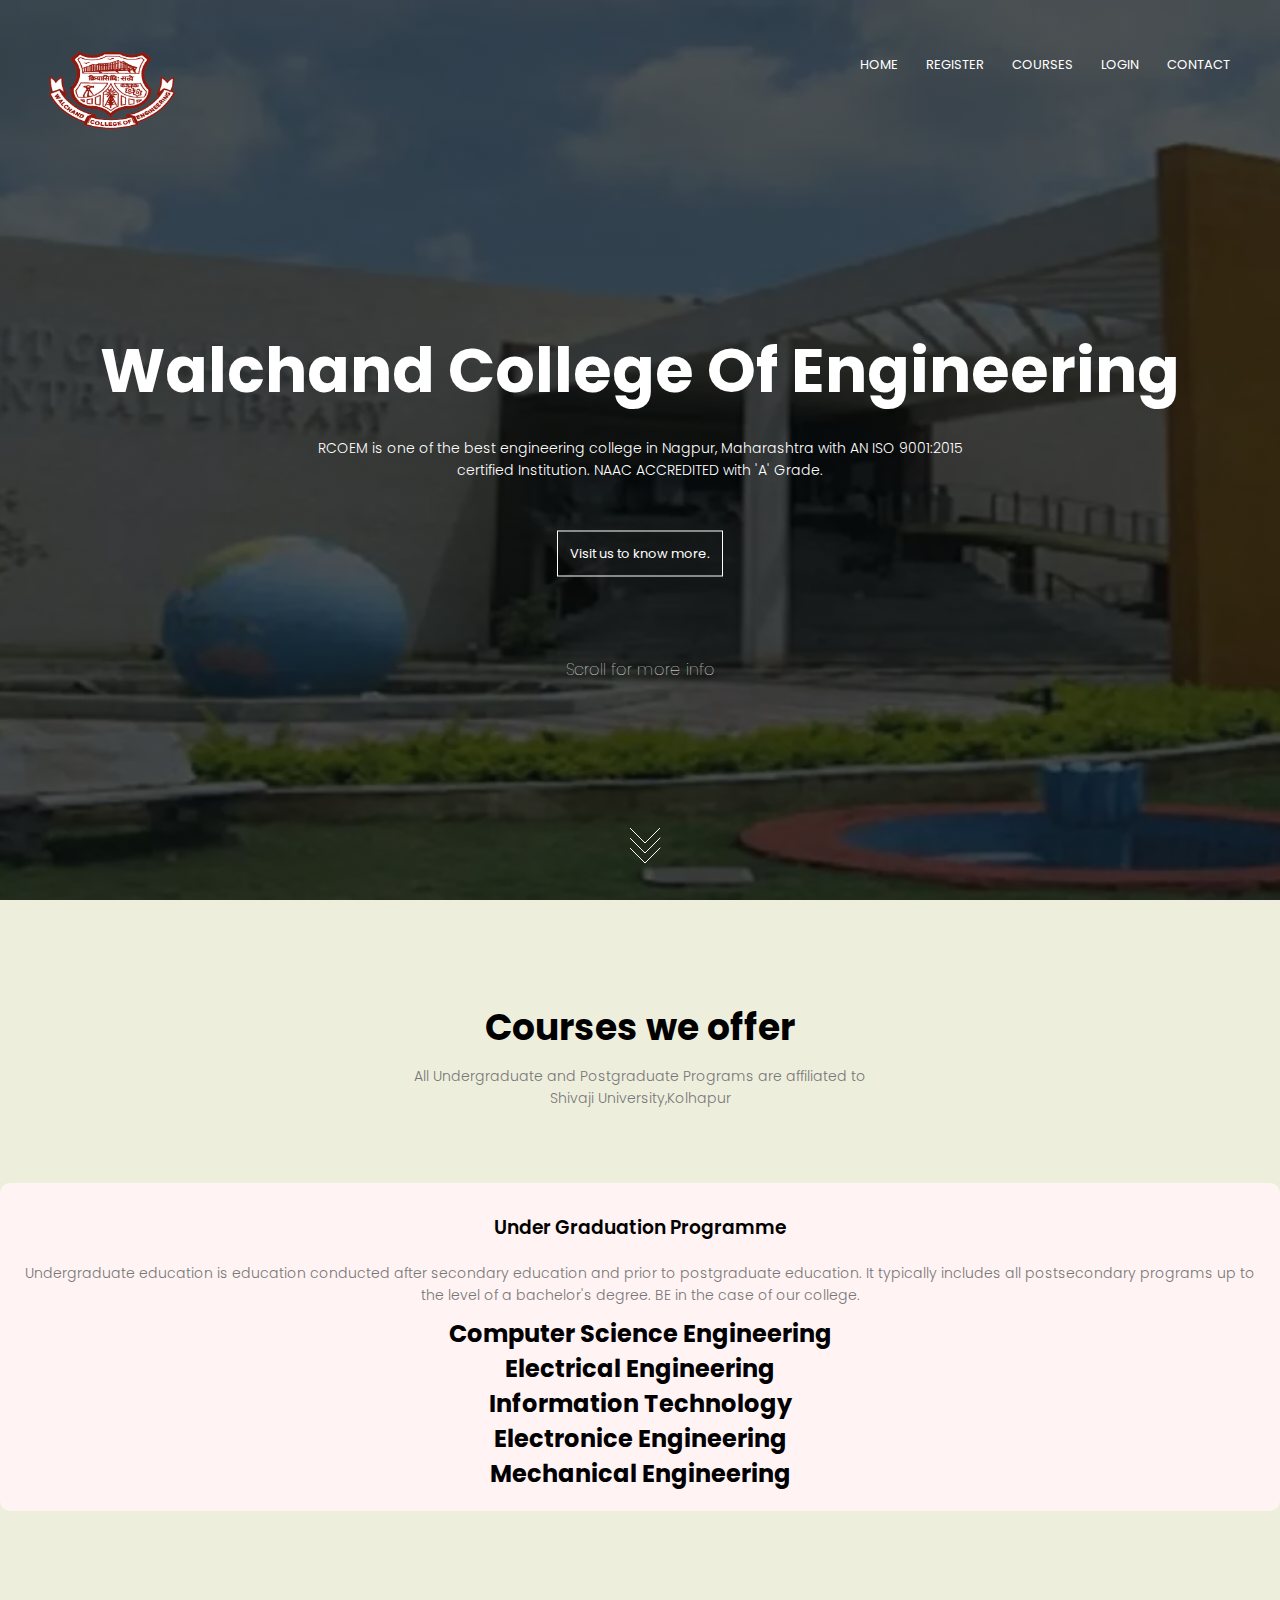
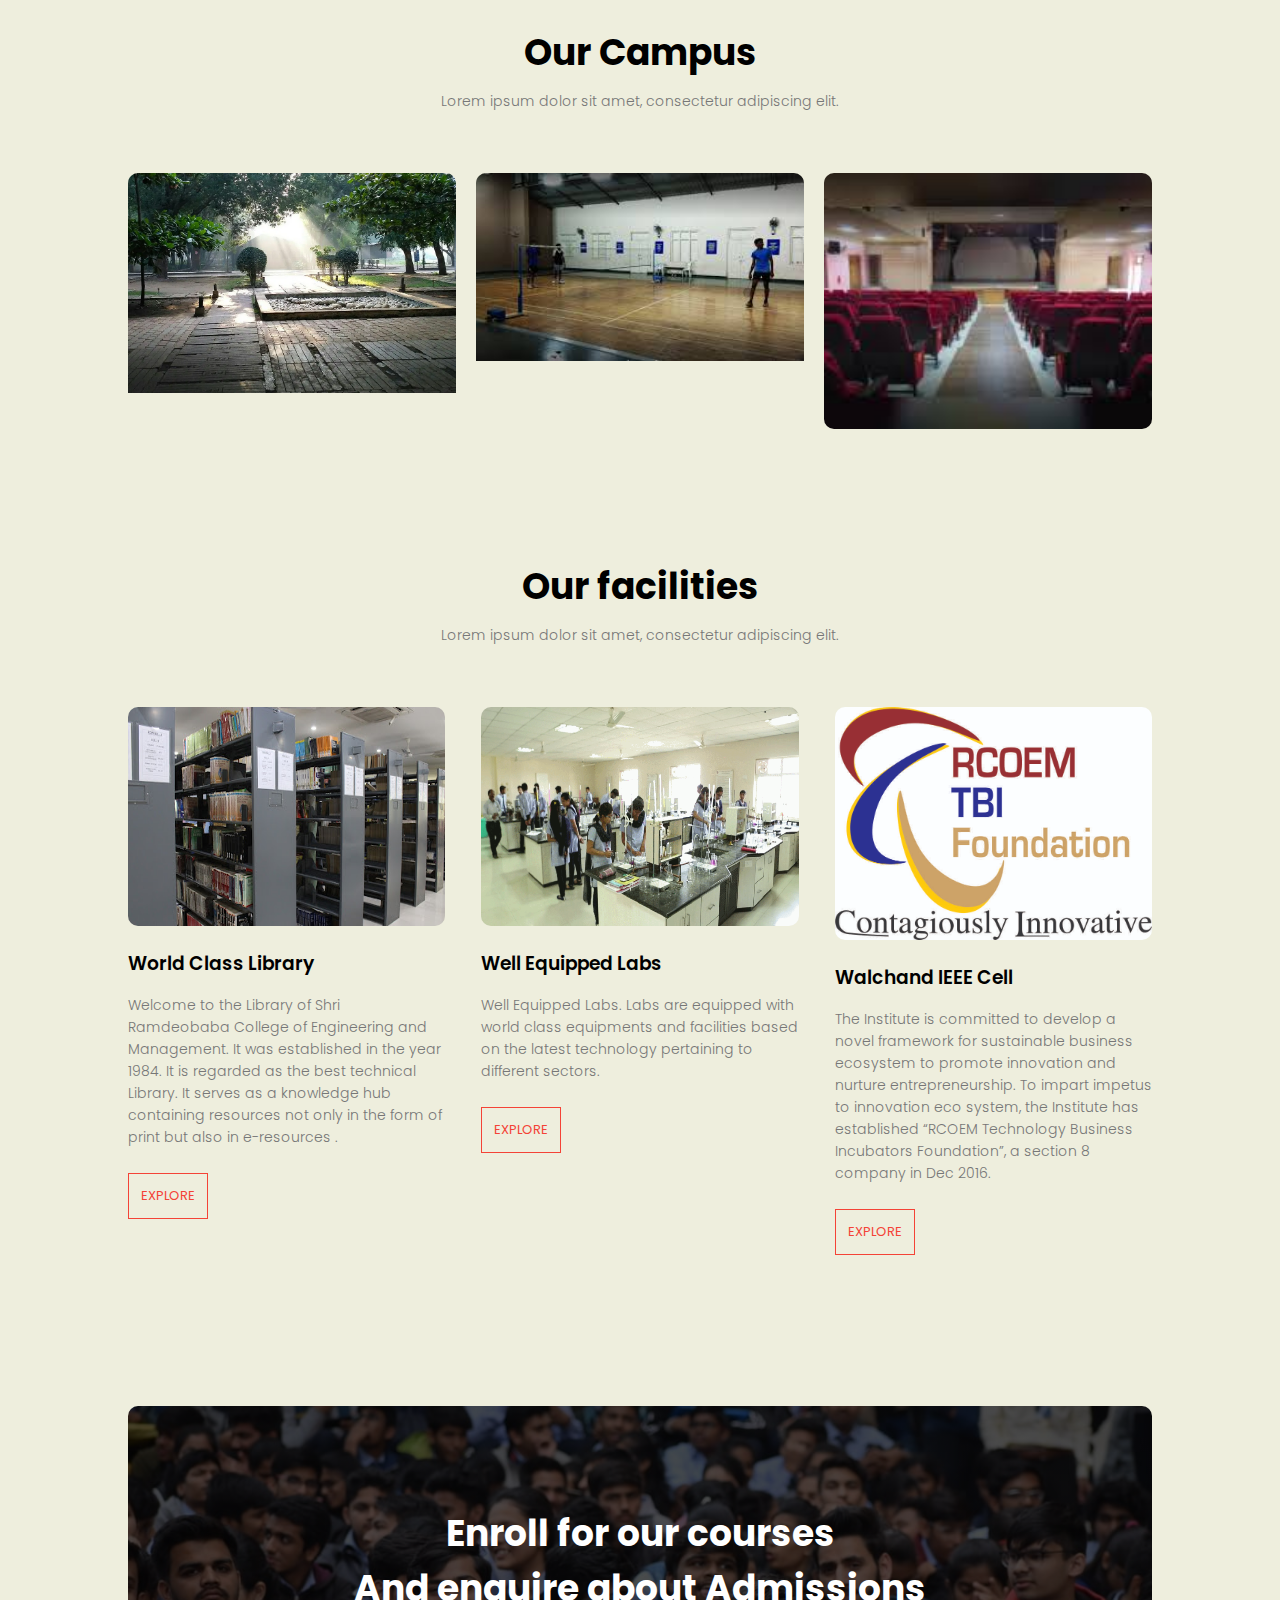
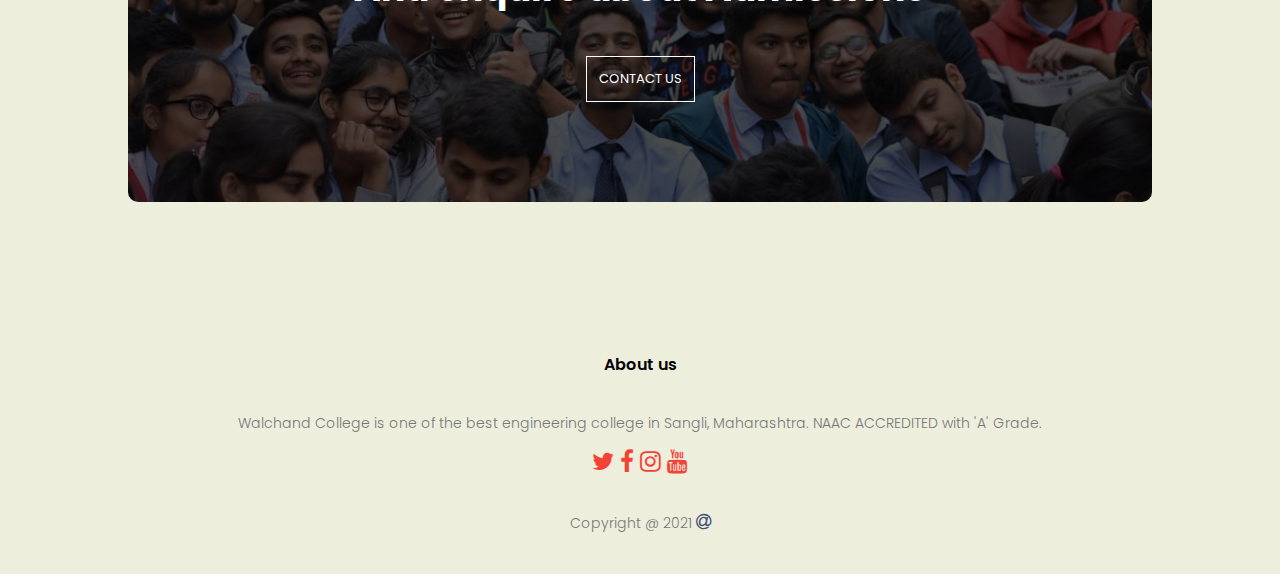
<file: college final/index.html>
<!DOCTYPE html>
<html>
    <head>
        <meta name="viewport" content="width=device-width, initial-scale=1.0">
        <title>RCOEM</title>
        <link rel="icon" href="images/Ramdeobaba-Logo.png" type="image/png">
        <link rel="stylesheet" href="style.css">
        <link rel="preconnect" href="https://fonts.googleapis.com">
        <link rel="preconnect" href="https://fonts.gstatic.com" crossorigin>
        <link href="https://fonts.googleapis.com/css2?family=Poppins:wght@100;200;300;400;600;700&display=swap" rel="stylesheet">
        <link rel="stylesheet" href="https://stackpath.bootstrapcdn.com/font-awesome/4.7.0/css/font-awesome.min.css">
    </head>
    <body>
        <section class="header">
            <nav>
                <a href="index.html"><img src="logo2.png"></a>
                <div class="nav-links" id="navLinks">
                    <i class="fa fa-times" onclick="hideMenu()"></i>
                    <ul>
                        <li><a href="index.html">HOME</a></li>
                        <li><a href="login.html">REGISTER</a></li>
                        <li><a href="course.html">COURSES</a></li>
                        <li><a href="loogin.html">LOGIN</a></li>
                        <li><a href="contact.html">CONTACT</a></li>
                    </ul>
                </div>
                <i class="fa fa-bars" onclick="showMenu()"></i>
            </nav>
            <div class="text-box">
                <h1>Walchand College Of Engineering</h1>
                <p>
                    RCOEM is one of the best engineering college in Nagpur, Maharashtra with AN ISO 9001:2015<br> certified Institution. NAAC ACCREDITED with 'A' Grade.
                </p>
                <a href="contact.html" class="hero-btn">Visit us to know more.</a>
                <h3>Scroll for more info</h3>
            </div>
            <svg class="arrows">
                <path stroke-linecap="round" class="a1" d="M0 0 L15 15 L30 0"></path>
                <path stroke-linecap="round" class="a2" d="M0 10 L15 25 L30 10"></path>
                <path stroke-linecap="round" class="a3" d="M0 20 L15 35 L30 20"></path>
            </svg>
        </section>

<!-- ------- COURSE ------- -->

<section class="course">
    <h1>Courses we offer</h1>
    <p>All Undergraduate and Postgraduate Programs are affiliated to 
        <br>Shivaji University,Kolhapur</p>

    <!-- <div class="row">
        <div class="course-col">
            <h3>Under Graduation Programme</h3>
            <p>Undergraduate education is education conducted after secondary education and prior to postgraduate education. It typically includes all postsecondary programs up to the level of a bachelor's degree. BE in the case of our college.</p>
            <h2>Computer Science Engineering</h2>
            <h2>Electrical Engineering</h2>
            <h2>Information Technology</h2>
            <h2>Electronice Engineering</h2>
            <h2>Mechanical Engineering</h2>


        </div> -->
       
        <div class="row">
            <div class="course-col">
                <h3>Under Graduation Programme</h3>
                <p>Undergraduate education is education conducted after secondary education and prior to postgraduate education. It typically includes all postsecondary programs up to the level of a bachelor's degree. BE in the case of our college.</p>
                <h2>Computer Science Engineering</h2>
                <h2>Electrical Engineering</h2>
                <h2>Information Technology</h2>
                <h2>Electronice Engineering</h2>
                <h2>Mechanical Engineering</h2>
    
    
            </div>      
        
    </div>
</section>


<!-- ------- CAMPUS ------- -->

<section class="campus">
    <h1>Our Campus</h1>
    <p>Lorem ipsum dolor sit amet, consectetur adipiscing elit.</p>
    <div class="row">
        <div class="campus-col">
            <img src="walcampus.webp">
            <div class="layer">
                <h3>Lipton</h3>
            </div>
        </div>
        <div class="campus-col">
            <img src="badwal.jpg">
            <div class="layer">
                <h3>Badminton court</h3>
            </div>
        </div>
        <div class="campus-col">
            <img src="openairwal.jpg">
            <div class="layer">
                <h3>Open Air Theatre</h3>
            </div>
        </div>
    </div>
</section>


<!-- -------FACILITIES------- -->

<section class="facilities">
    <h1>Our facilities</h1>
    <p>Lorem ipsum dolor sit amet, consectetur adipiscing elit.</p>
    <div class="row">
        <div class="facilities-col">
            <img src="images/library.jpg" alt="">
            <h3>World Class Library</h3>
            <p>Welcome to the Library of Shri Ramdeobaba College of Engineering and Management. It was established in 
                the year 1984. It is regarded as the best technical Library. It serves as a knowledge hub containing 
                resources not only in the form of print but also in e-resources .</p>
                <br>
                <a class="hero-btn red-btn" href="http://www.rknec.edu/Academics/Library/CentralLibrary.aspx">EXPLORE</a>
        </div>
        <div class="facilities-col">
            <img src="images/background.png" alt="">
            <h3>Well Equipped Labs</h3>
            <p>Well Equipped Labs. Labs are equipped with world class equipments and facilities based on the latest technology pertaining to different sectors.</p>
            <br>
            <a class="hero-btn red-btn" href="http://www.rknec.edu/Gallery/Sports_Gallery.aspx">EXPLORE</a>
        </div>
        <div class="facilities-col">            
            <img src="images/RCOEM_TBI_logo.jpg" alt="">        
            <h3>Walchand IEEE Cell</h3>
            <p>The Institute is committed to develop a novel framework for sustainable business ecosystem to promote innovation and nurture 
                entrepreneurship. To impart impetus to innovation eco system, the Institute has established 
                “RCOEM Technology Business Incubators Foundation”, a section 8 company in Dec 2016.</p>
                <br>
                <a class="hero-btn red-btn" href="http://www.rknec.edu/IncubationCell.aspx">EXPLORE</a>
            </div>
    </div>
</section>


<!-- -------Testimonials------- -->

<!-- <section class="testimonials">
    <h1>What our students say</h1>
    <p>Lorem ipsum dolor sit amet, consectetur adipiscing elit.</p>
    <div class="row">
        <div class="testimonials-col">
            <img src="images/user1.jpg" alt="">
            <div>
                <p>
                    Yes, My college has necessary infrastructure and facilities. We have many fans, lights, blackboard, smart board in the classroom. We have all courses text book as well as other books in our library. Our college is always clean the food in canteen is hygienic too.
                </p>
                <h3>Ayushi Mishra</h3>
                <i class="fa fa-star"></i>
                <i class="fa fa-star"></i>
                <i class="fa fa-star"></i>
                <i class="fa fa-star"></i>
                <i class="fa fa-star-o"></i>
            </div>
        </div>
        <div class="testimonials-col">
            <img src="images/user2.jpg" alt="">
            <div>
                <p>
                    Yes it is an amazing life in that campus but i could only enjoy 1 year as later pandemic happened. There 3 basketball grounds, one football ground. badminton area, chess room, 3 canteen, library and much more. Yes the area is totally safe and it is 5-7 min walking from the station. Yes college can handle the emergenices
                </p>
                <h3>Devang Baheti</h3>
                <i class="fa fa-star"></i>
                <i class="fa fa-star"></i>
                <i class="fa fa-star"></i>
                <i class="fa fa-star"></i>
                <i class="fa fa-star-half-o"></i>
            </div>
        </div>
    </div>
</section> -->

<!-- --------Call to Action -------  -->

<section class="cta">
    <h1>Enroll for our courses <br>And enquire about Admissions</h1>
    <a href="contact.html" class="hero-btn">CONTACT US</a>
</section>


<!-- ------- Footer -------  -->

<section class="footer">
    <h4>About us</h4>
    <p>
        Walchand College  is one of the best engineering college in Sangli, Maharashtra.
    NAAC ACCREDITED with 'A' Grade.
    </p>
    <div class="icons">
        <a class="plain-link" href="https://twitter.com/RCOEM_Official"><i class="fa fa-twitter"></i></a>
        <a class="plain-link" href="https://www.facebook.com/Shri-Ramdeobaba-College-of-Engineering-and-Management-Nagpur-India-301344790226543/?skip_nax_wizard=true"><i class="fa fa-facebook"></i></a>
        <a class="plain-link" href="https://www.instagram.com/rcoem__official"><i class="fa fa-instagram"></i></a>
        <a class="plain-link" href="https://www.youtube.com/channel/UCufL_1MVGtcmLjm2rQFBY9g"><i class="fa fa-youtube"></i></a>
    </div>
    <p>
    
        <br>
        Copyright @ 2021
           
            <a class="plain-link icons-blue" href="mailto:samridhijasrotia15@gmail.com"><i class="fa fa-at"></i></a>
    </p>
</section>

<!-- -------------JavaScript for toggle menu------------ -->
        <script>
            var navLinks = document.getElementById("navLinks");
            function showMenu(){
                navLinks.style.right = "0";
            }
            function hideMenu(){
                navLinks.style.right = "-200px";
            }
        </script>

    </body>
</html>
</file>
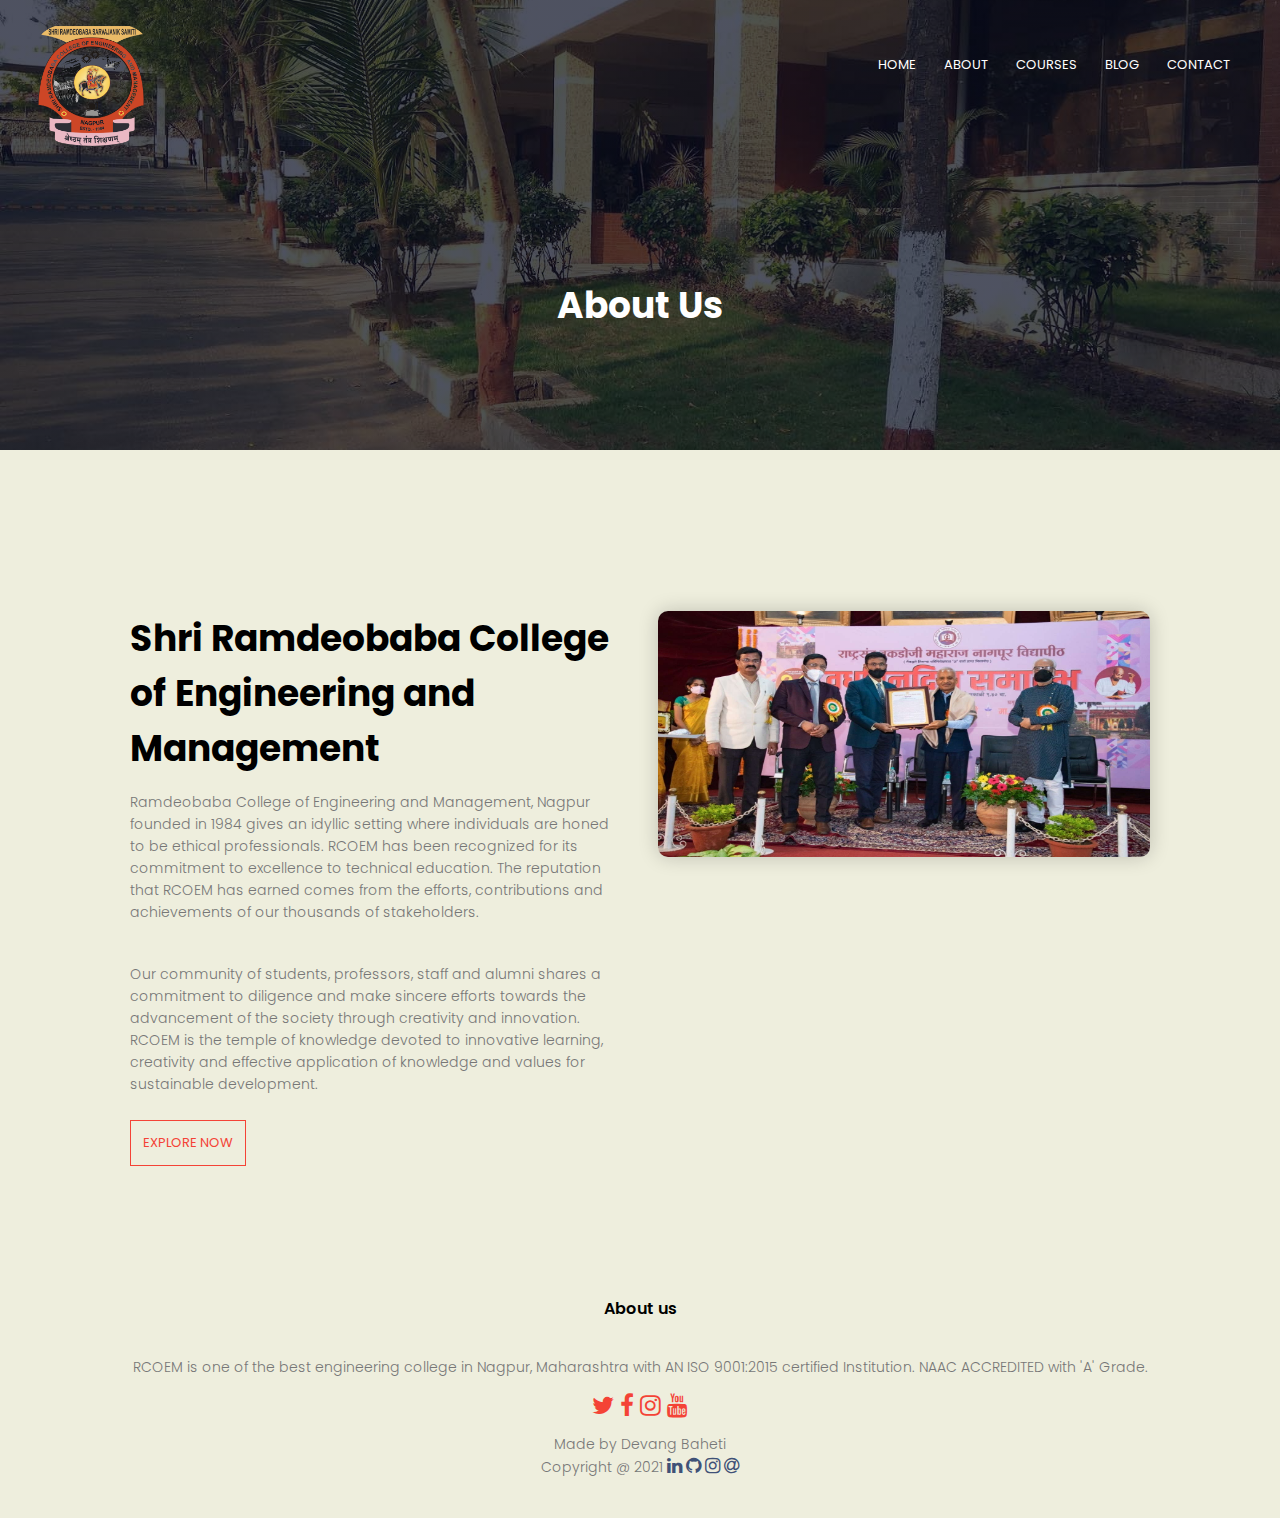
<file: college final/about.html>
<!DOCTYPE html>
<html>
    <head>
        <meta name="viewport" content="width=device-width, initial-scale=1.0">
        <title>About Us</title>
        <link rel="icon" href="images/Ramdeobaba-Logo.png" type="image/png">
        <link rel="stylesheet" href="style.css">
        <link rel="preconnect" href="https://fonts.googleapis.com">
        <link rel="preconnect" href="https://fonts.gstatic.com" crossorigin>
        <link href="https://fonts.googleapis.com/css2?family=Poppins:wght@100;200;300;400;600;700&display=swap" rel="stylesheet">
        <link rel="stylesheet" href="https://stackpath.bootstrapcdn.com/font-awesome/4.7.0/css/font-awesome.min.css">
    </head>
    <body>
        <section class="sub-header sub-header-image-1">
            <nav>
                <a href="index.html"><img src="images/Ramdeobaba-Logo.png"></a>
                <div class="nav-links" id="navLinks">
                    <i class="fa fa-times" onclick="hideMenu()"></i>
                    <ul>
                        <li><a href="index.html">HOME</a></li>
                        <li><a href="about.html">ABOUT</a></li>
                        <li><a href="course.html">COURSES</a></li>
                        <li><a href="blog.html">BLOG</a></li>
                        <li><a href="contact.html">CONTACT</a></li>
                    </ul>
                </div>
                <i class="fa fa-bars" onclick="showMenu()"></i>
            </nav>
            <h1>About Us</h1>
        </section>

<!-- --------About us content-------- -->

<section class="about-us">
    <div class="row">
        <div class="about-col">
            <h1>Shri Ramdeobaba College of Engineering and Management</h1>
            <p>
                Ramdeobaba College of Engineering and Management, Nagpur founded in 1984 gives an idyllic setting where individuals are honed to be ethical professionals. RCOEM has been recognized for its commitment to excellence to technical education. The reputation that RCOEM has earned comes from the efforts, contributions and achievements of our thousands of stakeholders.
            </p>
            <p>
                Our community of students, professors, staff and alumni shares a commitment to diligence and make sincere efforts towards the advancement of the society through creativity and innovation. RCOEM is the temple of knowledge devoted to innovative learning, creativity and effective application of knowledge and values for sustainable development.
            </p>
            <a href="http://www.rknec.edu/About/Administration/Principal-Office.aspx" class="hero-btn red-btn">EXPLORE NOW</a>
        </div>
        <div class="about-col">
            <img src="images/about2.jpg" alt="">
        </div>
    </div>
</section>

<!-- ------- COURSE ------- -->


<!-- ------- CAMPUS ------- -->


<!-- -------FACILITIES------- -->


<!-- -------Testimonials------- -->


<!-- --------Call to Action -------  -->


<!-- ------- Footer -------  -->

<section class="footer">
    <h4>About us</h4>
    <p>
        RCOEM is one of the best engineering college in Nagpur, Maharashtra with AN ISO 9001:2015
        certified Institution. NAAC ACCREDITED with 'A' Grade.
    </p>
    <div class="icons">
        <a class="plain-link" href="https://twitter.com/RCOEM_Official"><i class="fa fa-twitter"></i></a>
        <a class="plain-link" href="https://www.facebook.com/Shri-Ramdeobaba-College-of-Engineering-and-Management-Nagpur-India-301344790226543/?skip_nax_wizard=true"><i class="fa fa-facebook"></i></a>
        <a class="plain-link" href="https://www.instagram.com/rcoem__official"><i class="fa fa-instagram"></i></a>
        <a class="plain-link" href="https://www.youtube.com/channel/UCufL_1MVGtcmLjm2rQFBY9g"><i class="fa fa-youtube"></i></a>
    </div>
    <p>
        Made by Devang Baheti
        <br>
        Copyright @ 2021
            <a class="plain-link icons-blue" href="https://www.linkedin.com/in/devang-baheti/"><i class="fa fa-linkedin"></i></a>
            <a class="plain-link icons-blue" href="https://github.com/devangbaheti03"><i class="fa fa-github"></i></a>
            <a class="plain-link icons-blue" href="https://www.instagram.com/devang_baheti/"><i class="fa fa-instagram"></i></a>
            <a class="plain-link icons-blue" href="mailto:devangb03@gmail.com"><i class="fa fa-at"></i></a>
    </p>
</section>








<!-- -------------JavaScript for toggle menu------------ -->
        <script>
            var navLinks = document.getElementById("navLinks");
            function showMenu(){
                navLinks.style.right = "0";
            }
            function hideMenu(){
                navLinks.style.right = "-200px";
            }
        </script>

    </body>
</html>
</file>
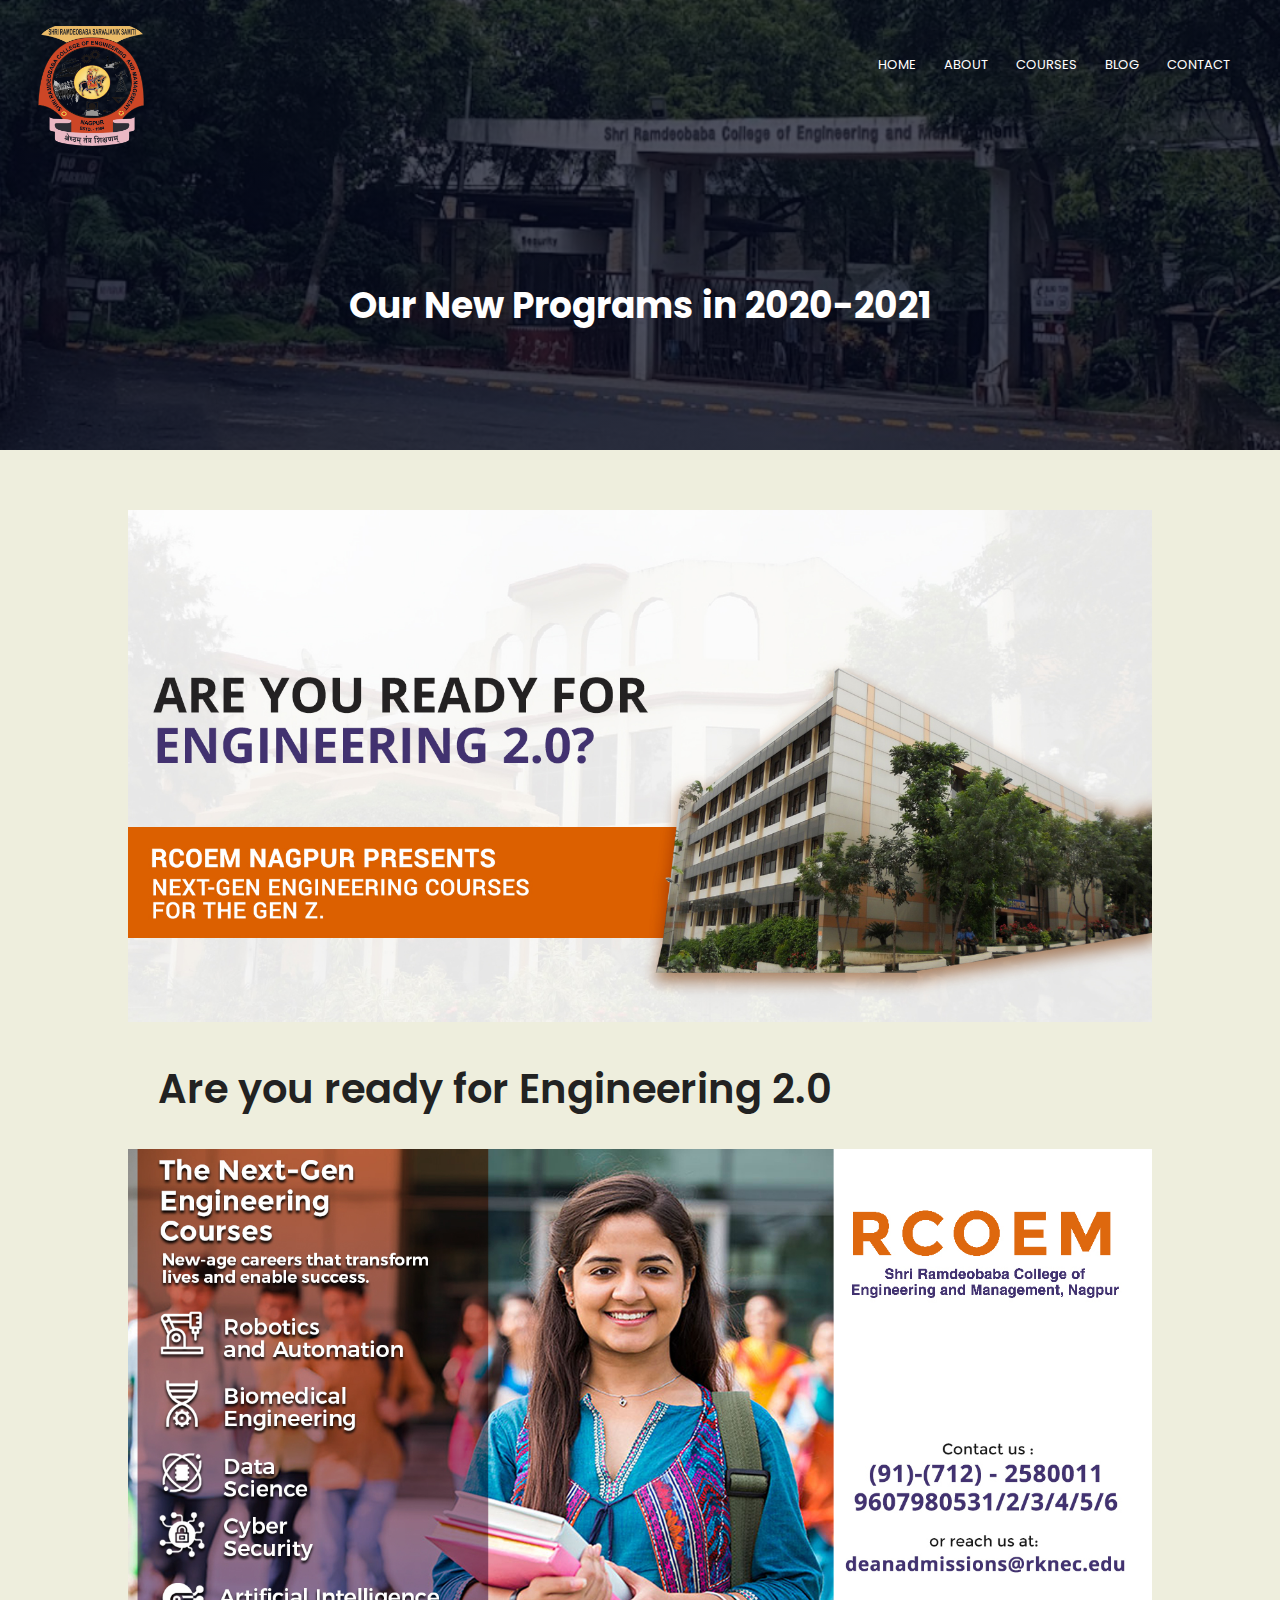
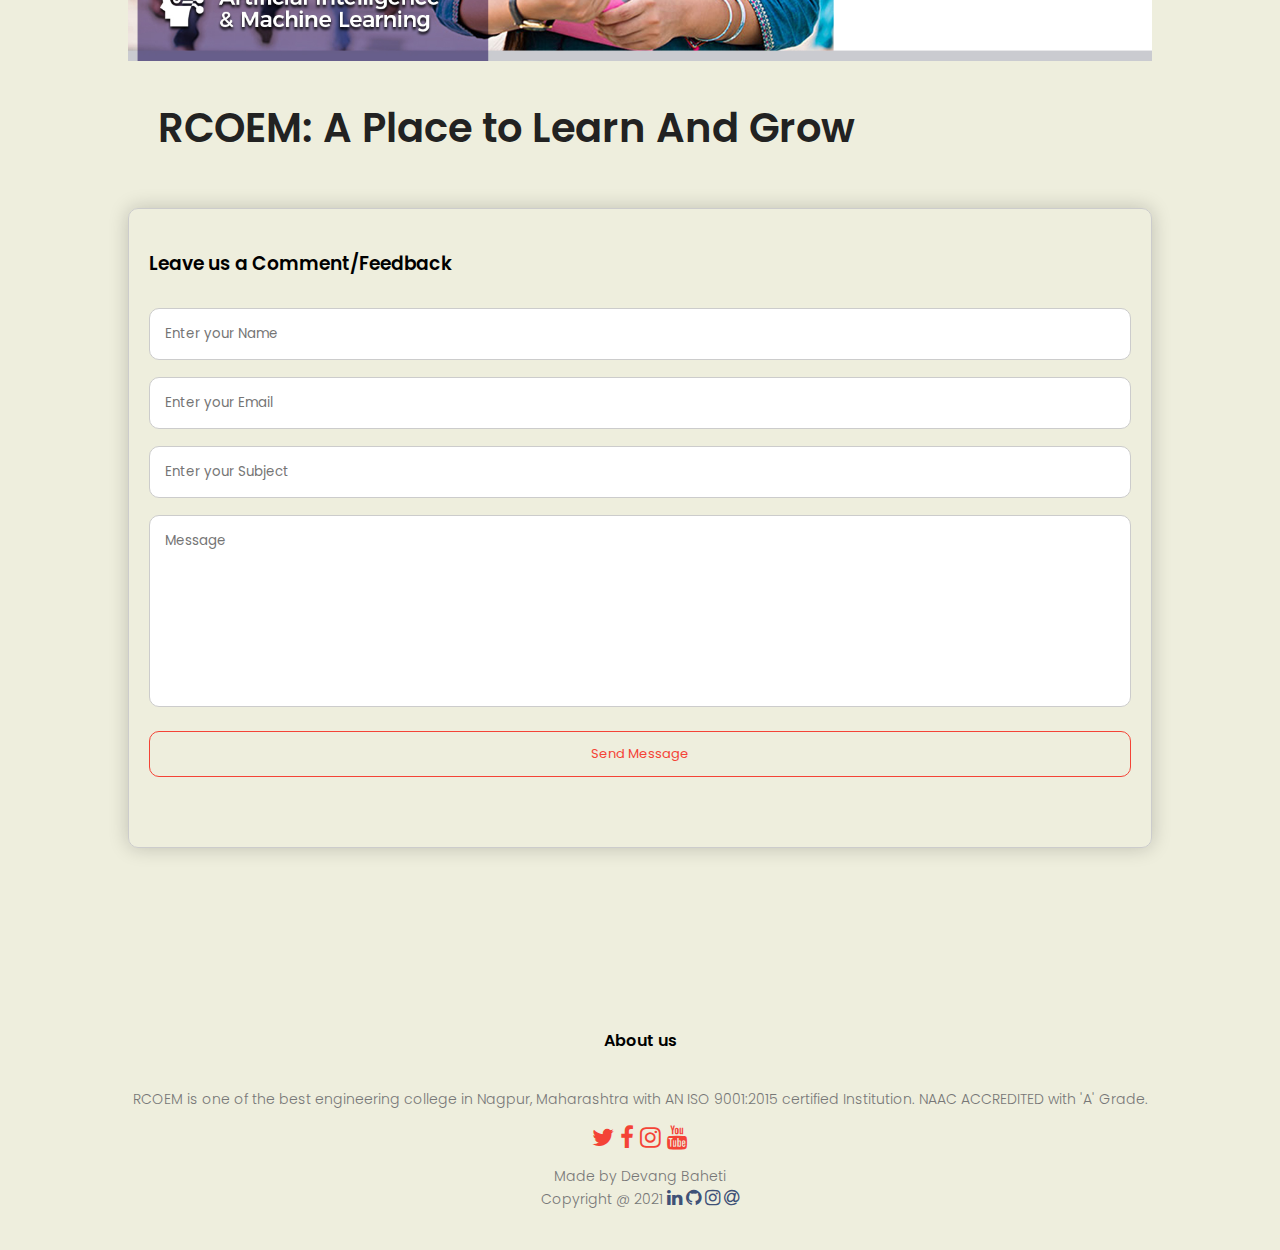
<file: college final/blog.html>
<!DOCTYPE html>
<html>
    <head>
        <meta name="viewport" content="width=device-width, initial-scale=1.0">
        <title>Blogpost and Feedback</title>
        <link rel="icon" href="images/Ramdeobaba-Logo.png" type="image/png">
        <link rel="stylesheet" href="style.css">
        <link rel="preconnect" href="https://fonts.googleapis.com">
        <link rel="preconnect" href="https://fonts.gstatic.com" crossorigin>
        <link href="https://fonts.googleapis.com/css2?family=Poppins:wght@100;200;300;400;600;700&display=swap" rel="stylesheet">
        <link rel="stylesheet" href="https://stackpath.bootstrapcdn.com/font-awesome/4.7.0/css/font-awesome.min.css">
    </head>
    <body>
        <section class="sub-header sub-header-image-3">
            <nav>
                <a href="index.html"><img src="images/Ramdeobaba-Logo.png"></a>
                <div class="nav-links" id="navLinks">
                    <i class="fa fa-times" onclick="hideMenu()"></i>
                    <ul>
                        <li><a href="index.html">HOME</a></li>
                        <li><a href="about.html">ABOUT</a></li>
                        <li><a href="course.html">COURSES</a></li>
                        <li><a href="blog.html">BLOG</a></li>
                        <li><a href="contact.html">CONTACT</a></li>
                    </ul>
                </div>
                <i class="fa fa-bars" onclick="showMenu()"></i>
            </nav>
            <h1>Our New Programs in 2020-2021</h1>
        </section>

<!-- ------- Blog -------  -->

<section class="blog-content">
    <div class="blog-left">
        <img src="images/NextGenEngg.jpg" alt="">
        <h2>Are you ready for Engineering 2.0</h2>
        <img src="images/RCOEM_NewCourses.jpg" alt="">
        <h2>RCOEM: A Place to Learn And Grow</h2>
        <div class="comment-box contact-col">
            <h3>Leave us a Comment/Feedback</h3>
            <form action="https://formspree.io/f/xrgrdkry" id="contact-form" method="POST">
                <input type="text" name="Name" id="Name" placeholder="Enter your Name" required>
                <input type="email" name="Email" id="Email" placeholder="Enter your Email" required>
                <input type="text" name="Subject" id="Subject" placeholder="Enter your Subject" required>
                <textarea rows="8" name="Message" id="Message" placeholder="Message" required></textarea>
                <button type="submit" class="hero-btn red-btn submit-btn">Send Message</button>
            </form>
            <div id="status"></div>
        </div>
        <div id="status"></div>
    </div>
    <div class="blog-right"></div>
</section>

<!-- ------- Footer -------  -->

<section class="footer">
    <h4>About us</h4>
    <p>
        RCOEM is one of the best engineering college in Nagpur, Maharashtra with AN ISO 9001:2015
        certified Institution. NAAC ACCREDITED with 'A' Grade.
    </p>
    <div class="icons">
        <a class="plain-link" href="https://twitter.com/RCOEM_Official"><i class="fa fa-twitter"></i></a>
        <a class="plain-link" href="https://www.facebook.com/Shri-Ramdeobaba-College-of-Engineering-and-Management-Nagpur-India-301344790226543/?skip_nax_wizard=true"><i class="fa fa-facebook"></i></a>
        <a class="plain-link" href="https://www.instagram.com/rcoem__official"><i class="fa fa-instagram"></i></a>
        <a class="plain-link" href="https://www.youtube.com/channel/UCufL_1MVGtcmLjm2rQFBY9g"><i class="fa fa-youtube"></i></a>
    </div>
    <p>
        Made by Devang Baheti
        <br>
        Copyright @ 2021
            <a class="plain-link icons-blue" href="https://www.linkedin.com/in/devang-baheti/"><i class="fa fa-linkedin"></i></a>
            <a class="plain-link icons-blue" href="https://github.com/devangbaheti03"><i class="fa fa-github"></i></a>
            <a class="plain-link icons-blue" href="https://www.instagram.com/devang_baheti/"><i class="fa fa-instagram"></i></a>
            <a class="plain-link icons-blue" href="mailto:devangb03@gmail.com"><i class="fa fa-at"></i></a>
    </p>
</section>



<!-- -------------JavaScript for form submission------------ -->
<script src="main.js"></script>


<!-- -------------JavaScript for toggle menu------------ -->
        <script>
            var navLinks = document.getElementById("navLinks");
            function showMenu(){
                navLinks.style.right = "0";
            }
            function hideMenu(){
                navLinks.style.right = "-200px";
            }
        </script>

    </body>
</html>
</file>
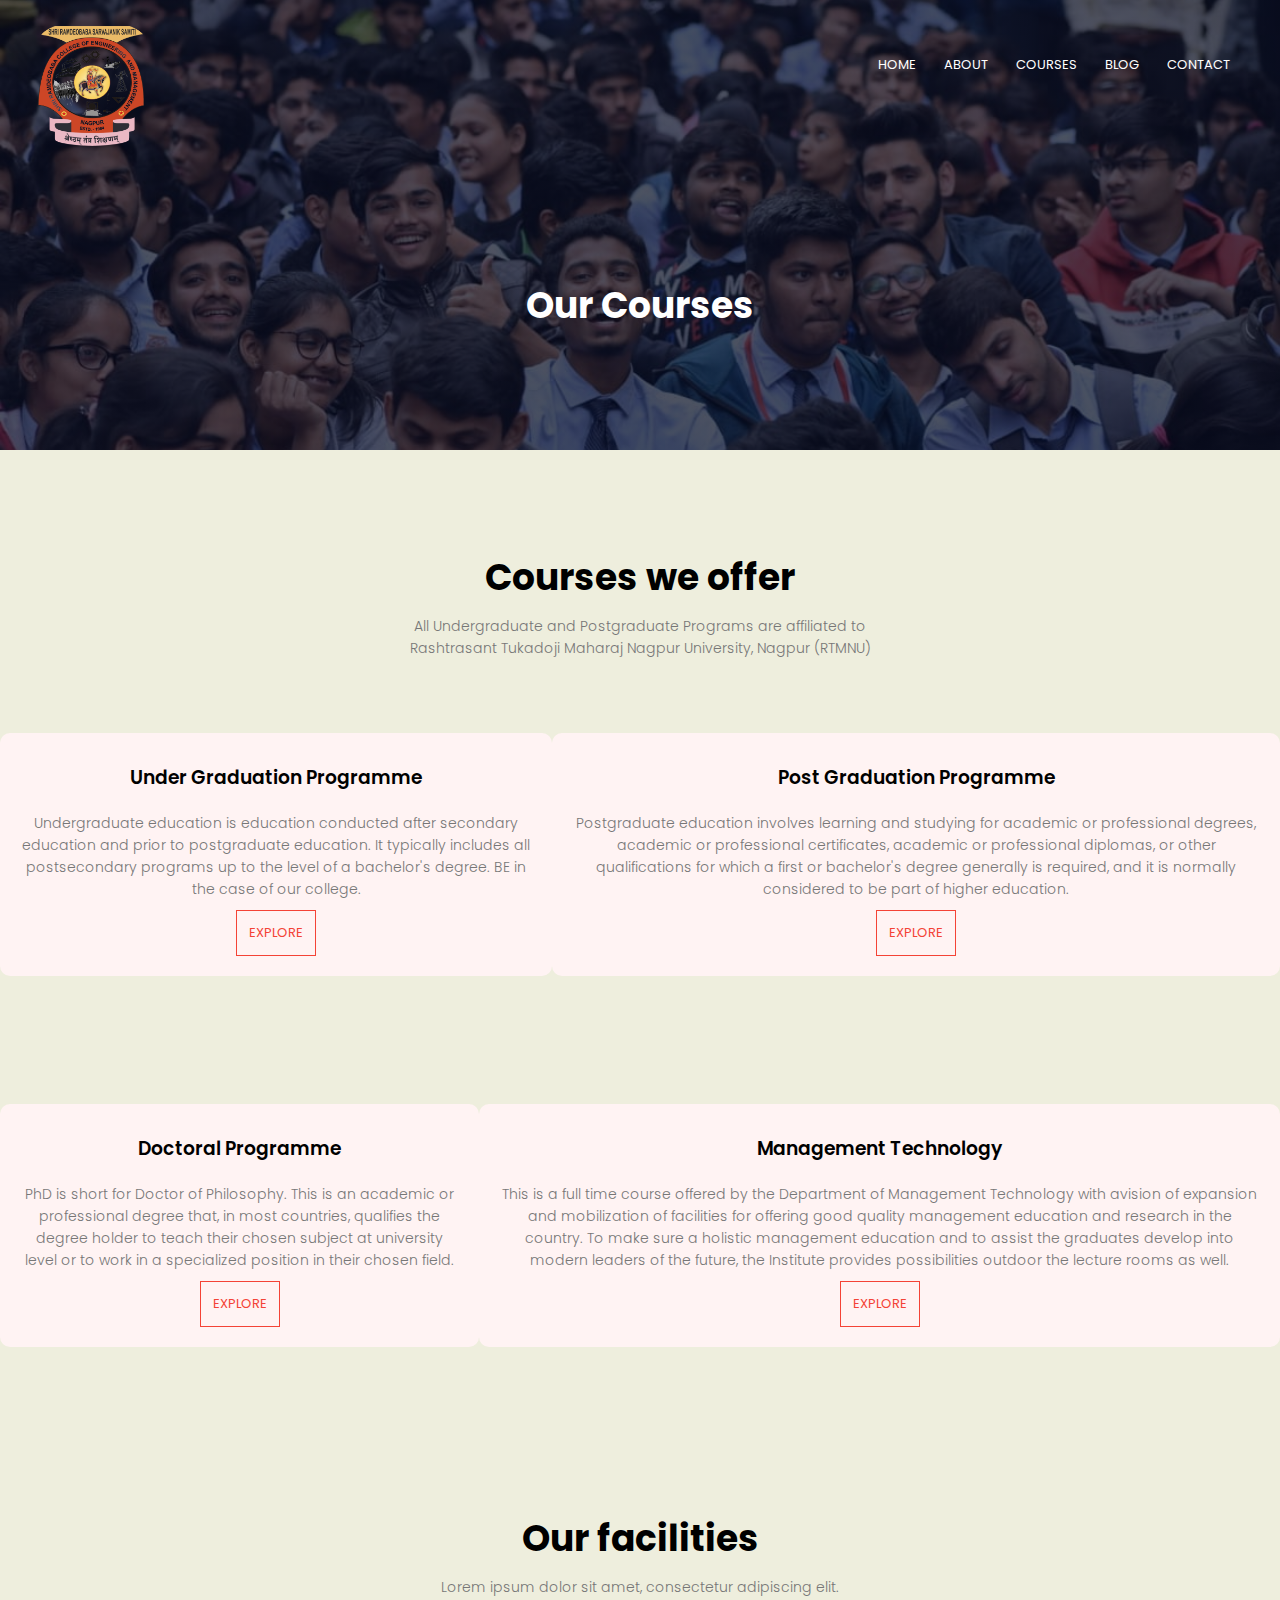
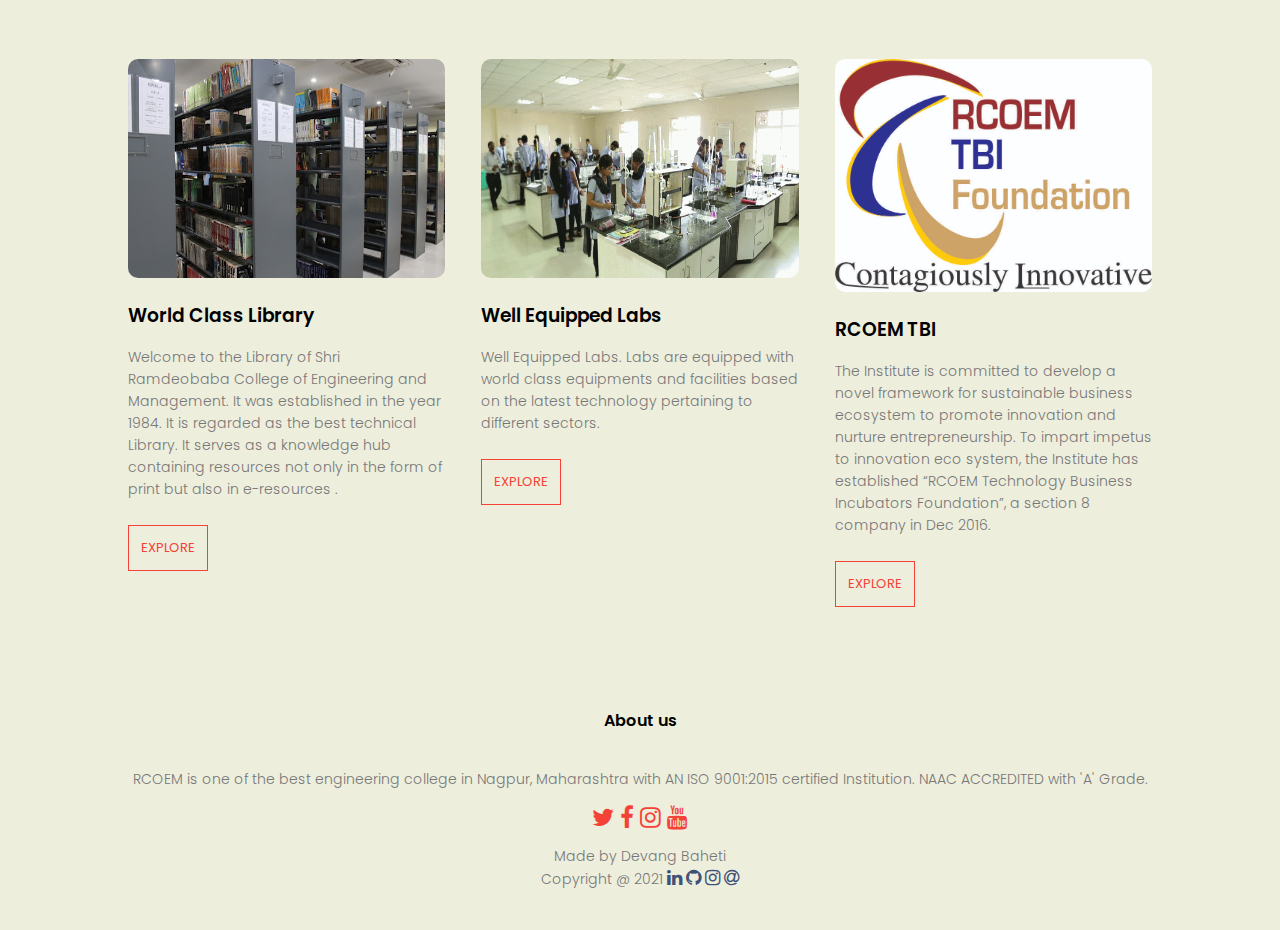
<file: college final/course.html>
<!DOCTYPE html>
<html>
    <head>
        <meta name="viewport" content="width=device-width, initial-scale=1.0">
        <title>Courses @RCOEM</title>
        <link rel="icon" href="images/Ramdeobaba-Logo.png" type="image/png">
        <link rel="stylesheet" href="style.css">
        <link rel="preconnect" href="https://fonts.googleapis.com">
        <link rel="preconnect" href="https://fonts.gstatic.com" crossorigin>
        <link href="https://fonts.googleapis.com/css2?family=Poppins:wght@100;200;300;400;600;700&display=swap" rel="stylesheet">
        <link rel="stylesheet" href="https://stackpath.bootstrapcdn.com/font-awesome/4.7.0/css/font-awesome.min.css">
    </head>
    <body>
        <section class="sub-header sub-header-image-2">
            <nav>
                <a href="index.html"><img src="images/Ramdeobaba-Logo.png"></a>
                <div class="nav-links" id="navLinks">
                    <i class="fa fa-times" onclick="hideMenu()"></i>
                    <ul>
                        <li><a href="index.html">HOME</a></li>
                        <li><a href="about.html">ABOUT</a></li>
                        <li><a href="course.html">COURSES</a></li>
                        <li><a href="blog.html">BLOG</a></li>
                        <li><a href="contact.html">CONTACT</a></li>
                    </ul>
                </div>
                <i class="fa fa-bars" onclick="showMenu()"></i>
            </nav>
            <h1>Our Courses</h1>
        </section>

<!-- --------Courses-------- -->

<section class="course">
    <h1>Courses we offer</h1>
    <p>All Undergraduate and Postgraduate Programs are affiliated to 
        <br>Rashtrasant Tukadoji Maharaj Nagpur University, Nagpur (RTMNU)</p>

    <div class="row">
        <div class="course-col">
            <h3>Under Graduation Programme</h3>
            <p>Undergraduate education is education conducted after secondary education and prior to postgraduate education. It typically includes all postsecondary programs up to the level of a bachelor's degree. BE in the case of our college.</p>
            <a href="ugcourses.html" class="hero-btn red-btn">EXPLORE</a>
        </div>
        <div class="course-col">
            <h3>Post Graduation Programme</h3>
            <p>Postgraduate education involves learning and studying for academic or professional degrees, academic or professional certificates, academic or professional diplomas, or other qualifications for which a first or bachelor's degree generally is required, and it is normally considered to be part of higher education.</p>
            <a href="http://www.rknec.edu/Admissions/AdmissionMTech.aspx#" class="hero-btn red-btn">EXPLORE</a>
        </div>
    </div>
    <div class="row">
        <div class="course-col">
            <h3>Doctoral Programme</h3>
            <p>PhD is short for Doctor of Philosophy. This is an academic or professional degree that, in most countries, qualifies the degree holder to teach their chosen subject at university level or to work in a specialized position in their chosen field.</p>
            <a href="http://www.rknec.edu/R%20and%20D/PhD-Programme.aspx" class="hero-btn red-btn">EXPLORE</a>
        </div>        
        <div class="course-col">
            <h3>Management Technology</h3>
            <p>This is a full time course offered by the Department of Management Technology with avision of expansion and mobilization of facilities for offering good quality management education and research in the country.
                To make sure a holistic management education and to assist the graduates develop into modern leaders of the future, the Institute provides possibilities outdoor the lecture rooms as well.</p>
            <a href="http://www.rknec.edu/Admissions/AdmissionMBA.aspx" class="hero-btn red-btn">EXPLORE</a>
        </div>
    </div>
</section>

<!-- -------FACILITIES------- -->

<section class="facilities">
    <h1>Our facilities</h1>
    <p>Lorem ipsum dolor sit amet, consectetur adipiscing elit.</p>
    <div class="row">
        <div class="facilities-col">
            <img src="images/library.jpg" alt="">
            <h3>World Class Library</h3>
            <p>Welcome to the Library of Shri Ramdeobaba College of Engineering and Management. It was established in 
                the year 1984. It is regarded as the best technical Library. It serves as a knowledge hub containing 
                resources not only in the form of print but also in e-resources .</p>
                <br>
                <a class="hero-btn red-btn" href="http://www.rknec.edu/Academics/Library/CentralLibrary.aspx">EXPLORE</a>
        </div>
        <div class="facilities-col">
            <img src="images/background.png" alt="">
            <h3>Well Equipped Labs</h3>
            <p>Well Equipped Labs. Labs are equipped with world class equipments and facilities based on the latest technology pertaining to different sectors.</p>
            <br>
            <a class="hero-btn red-btn" href="http://www.rknec.edu/Gallery/Sports_Gallery.aspx">EXPLORE</a>
        </div>
        <div class="facilities-col">            
            <img src="images/RCOEM_TBI_logo.jpg" alt="">        
            <h3>RCOEM TBI</h3>
            <p>The Institute is committed to develop a novel framework for sustainable business ecosystem to promote innovation and nurture 
                entrepreneurship. To impart impetus to innovation eco system, the Institute has established 
                “RCOEM Technology Business Incubators Foundation”, a section 8 company in Dec 2016.</p>
                <br>
                <a class="hero-btn red-btn" href="http://www.rknec.edu/IncubationCell.aspx">EXPLORE</a>
            </div>
    </div>
</section>


<!-- ------- Footer -------  -->

<section class="footer">
    <h4>About us</h4>
    <p>
        RCOEM is one of the best engineering college in Nagpur, Maharashtra with AN ISO 9001:2015
        certified Institution. NAAC ACCREDITED with 'A' Grade.
    </p>
    <div class="icons">
        <a class="plain-link" href="https://twitter.com/RCOEM_Official"><i class="fa fa-twitter"></i></a>
        <a class="plain-link" href="https://www.facebook.com/Shri-Ramdeobaba-College-of-Engineering-and-Management-Nagpur-India-301344790226543/?skip_nax_wizard=true"><i class="fa fa-facebook"></i></a>
        <a class="plain-link" href="https://www.instagram.com/rcoem__official"><i class="fa fa-instagram"></i></a>
        <a class="plain-link" href="https://www.youtube.com/channel/UCufL_1MVGtcmLjm2rQFBY9g"><i class="fa fa-youtube"></i></a>
    </div>
    <p>
        Made by Devang Baheti
        <br>
        Copyright @ 2021
            <a class="plain-link icons-blue" href="https://www.linkedin.com/in/devang-baheti/"><i class="fa fa-linkedin"></i></a>
            <a class="plain-link icons-blue" href="https://github.com/devangbaheti03"><i class="fa fa-github"></i></a>
            <a class="plain-link icons-blue" href="https://www.instagram.com/devang_baheti/"><i class="fa fa-instagram"></i></a>
            <a class="plain-link icons-blue" href="mailto:devangb03@gmail.com"><i class="fa fa-at"></i></a>
    </p>
</section>

<!-- -------------JavaScript for toggle menu------------ -->
        <script>
            var navLinks = document.getElementById("navLinks");
            function showMenu(){
                navLinks.style.right = "0";
            }
            function hideMenu(){
                navLinks.style.right = "-200px";
            }
        </script>

    </body>
</html>
</file>
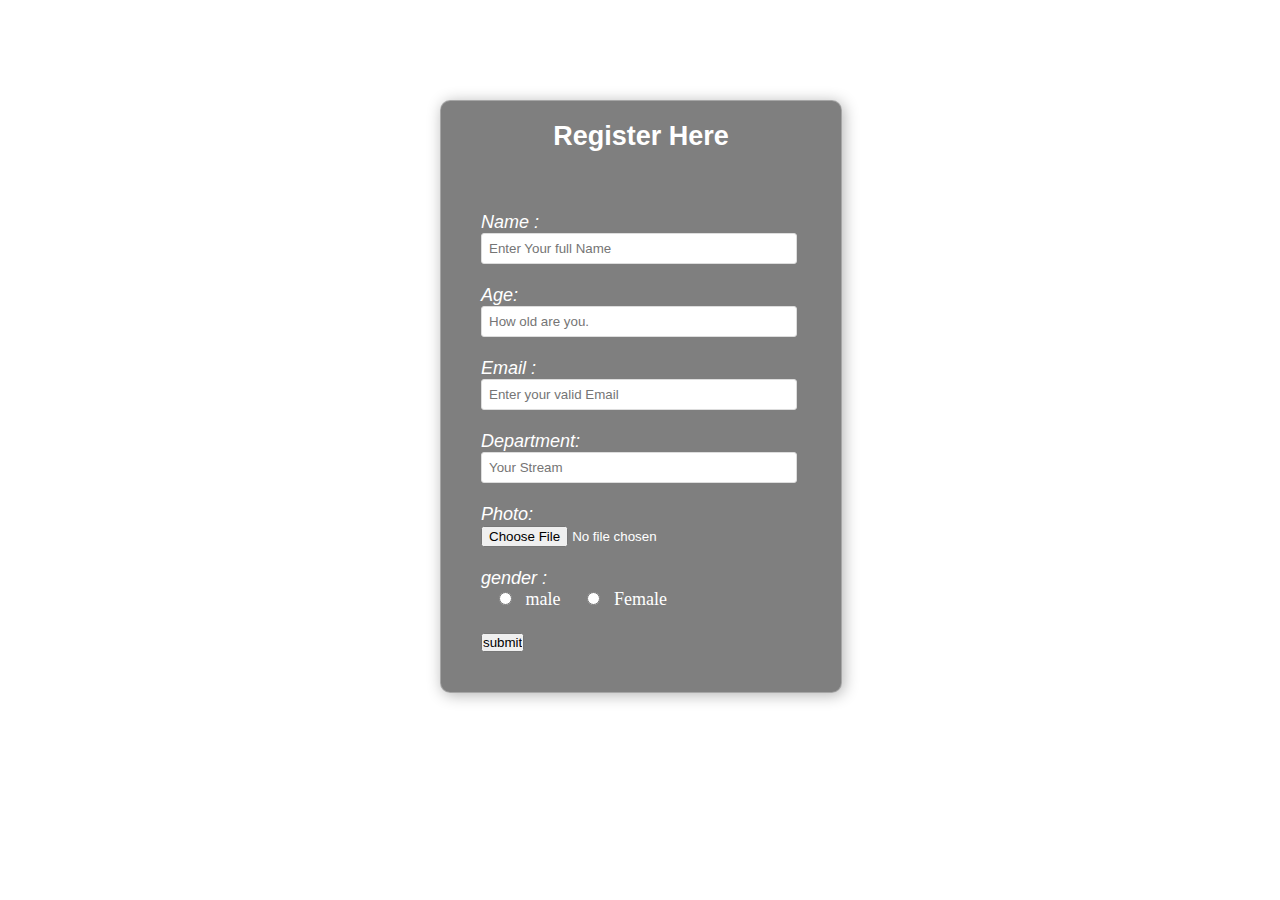
<file: college final/login.html>
<!DOCTYPE html>
<html lang="en">
<head>
    <meta charset="UTF-8">
    <meta name="viewport" content="width=device-width, initial-scale=1.0">
    <title>Document</title>
    <link rel="stylesheet" href="styless.css">
</head>
<body>
    <div class="main">
        <div class="register">
            <h2>Register Here</h2>
            <form id="register" method="post">
                <label> Name : </label>
                <br>
                <input type="text" name="lname"
                id="name" placeholder="Enter Your full Name">
                <br><br>
                <label>Age:</label>
                <br>
                <input type="number" name="age"
                id="name" placeholder="How old are you.">
                <br><br>
                <label>Email :</label>
                <br>
                <input type="email" name="email" id="name" placeholder="Enter your valid Email">
                <br><br>
                
                <label>Department:</label>
                <br>
                <input type="number" name="age"
                id="name" placeholder="Your Stream">
                <br><br>

                <label>Photo: </label>
                <br>
                <input type="file" id="photo"
                onchange="getFile(event)"
                name="file"
                class="ml-4 text-white"
                accept=".pdf,.doc,.docx,.jpg"required
                id="name" placeholder="Upload your Photo">
                <br><br>


                <label>gender :</label>
                <br>
                &nbsp;&nbsp;&nbsp;
                <input  type="radio" name="gender" id="male">
                &nbsp;
                <span id="male">male</span>
                &nbsp;&nbsp;&nbsp;&nbsp;
                <input type="radio" name="gender" id="female">
                &nbsp;
                <span id="female">Female</span>
                <br><br>
                
                <input type="submit" value="submit"
                name="submit">

            </form>
        </div>
    </div> 
    
</body>
</html>
</file>
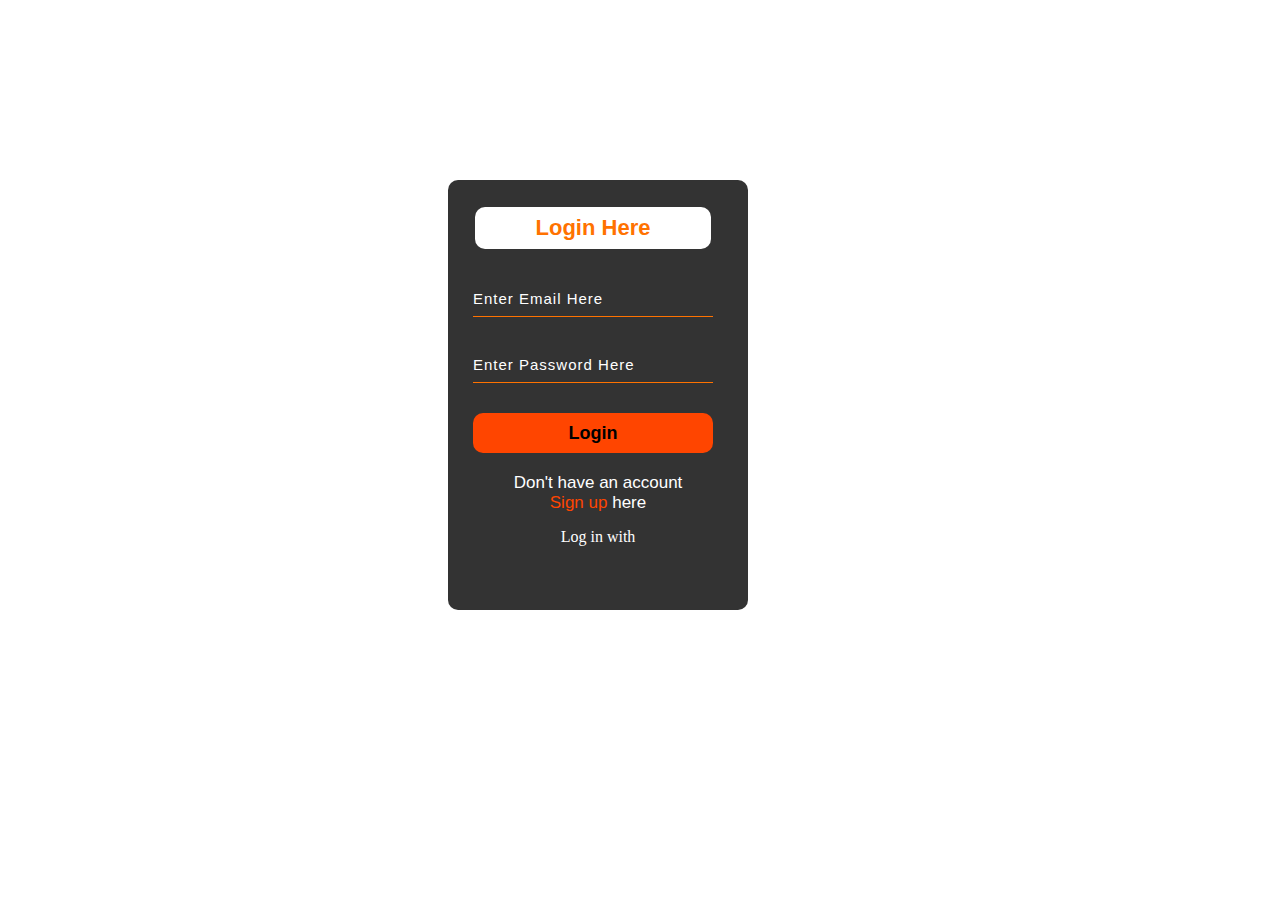
<file: college final/loogin.html>
<!DOCTYPE html>
<html lang="en">
<head>
    <meta charset="UTF-8">
    <meta name="viewport" content="width=device-width, initial-scale=1.0">
    <title>Document</title>
    <link rel="stylesheet" href="tube.css">
</head>
<body>
    
    
    <div class="form">
        <h2>Login Here</h2>
        <input type="email" name="email" placeholder="Enter Email Here">
        <input type="password" name="" placeholder="Enter Password Here">
        <button class="bton"><a href="#">Login</a></button>

        <p class="link">Don't have an account<br>
        <a href="#">Sign up</a>  here</a></p>
        <p class="liw">Log in with</p>
    </div>
</body>
</html>
</file>
<file: college final/style.css>
* {
  margin: 0;
  padding: 0;
  font-family: "Poppins", sans-serif;
  scroll-behavior: smooth;
}

body {
  background-color: #eed;
}

::-webkit-scrollbar {
  width: 5px;
}

::-webkit-scrollbar-track {
  background: #f1f1f1;
}

::-webkit-scrollbar-thumb {
  background: #888;
}

::-webkit-scrollbar-thumb:hover {
  background: #555;
}

.header {
  min-height: 100vh;
  width: 100%;
  background-image: linear-gradient(rgba(4, 9, 10, 0.7), rgba(4, 9, 10, 0.7)),
    url(walmain.jpg);
  background-position: center;
  background-size: cover;
  position: relative;
}

nav {
  display: flex;
  padding: 2% 3%;
  justify-content: space-between;
  align-items: center;
}

nav img {
  height: 120px;
}

.nav-links {
  margin-top: -50px;
  flex: 1;
  text-align: right;
}

.nav-links ul li {
  list-style: none;
  display: inline-block;
  padding: 8px 12px;
  position: relative;
}

.nav-links ul li a {
  color: white;
  text-decoration: none;
  font-size: 13px;
}

.nav-links ul li ::after {
  content: "";
  width: 0%;
  height: 2px;
  background: #f44336;
  display: block;
  margin: auto;
  transition: 0.3s;
}

.nav-links ul li :hover::after {
  width: 100%;
}

.text-box {
  width: 90%;
  color: white;
  position: absolute;
  top: 50%;
  left: 50%;
  transform: translate(-50%, -50%);
  text-align: center;
}

.text-box h1 {
  font-size: 62px;
}
.text-box p {
  margin: 10px 0 40px;
  font-size: 14px;
  color: white;
}

.plain-link {
  text-decoration: none;
  color: inherit;
  cursor: pointer;
}

.hero-btn {
  display: inline-block;
  text-decoration: none;
  color: white;
  border: 1px solid white;
  padding: 12px;
  font-size: 13px;
  background: transparent;
  position: relative;
  cursor: pointer;
}

.hero-btn:hover {
  border: 1px solid #f44336;
  background: #f44336;
  transition: 0.5s;
}

nav .fa {
  display: none;
}

.header h3 {
  color: white;
  position: absolute;
  transform: translate(-50%);
  margin-top: 80px;
  left: 50%;
  font-weight: 100;
  font-size: 16px;
}

.arrows {
  width: 60px;
  height: 72px;
  position: absolute;
  left: 50%;
  margin-left: -10px;
  bottom: 0px;
  z-index: 3;
}

.arrows path {
  stroke: white;
  fill: transparent;
  stroke-width: 1px;
  animation: arrow 2s infinite;
  -webkit-animation: arrow 2s infinite;
}

@keyframes arrow {
  0% {
    opacity: 0;
  }
  40% {
    opacity: 1;
  }
  80% {
    opacity: 0;
  }
  100% {
    opacity: 0;
  }
}

@-webkit-keyframes arrow {
  0% {
    opacity: 0;
  }
  40% {
    opacity: 1;
  }
  80% {
    opacity: 0;
  }
  100% {
    opacity: 0;
  }
}

.arrows path.a1 {
  animation-delay: -1s;
  -webkit-animation-delay: -1s;
}

.arrows path.a2 {
  animation-delay: -0.5s;
  -webkit-animation-delay: -0.5s;
}

.arrows path.a3 {
  animation-delay: 0s;
  -webkit-animation-delay: 0s;
}

@media (max-width: 700px) {
  nav img {
    height: 70px;
    padding: 20px;
  }
  .text-box h1 {
    font-size: 20px;
  }
  .nav-links ul li {
    display: block;
  }
  .nav-links {
    margin-top: 0px;
    position: fixed;
    background: #f44336;
    height: 100vh;
    width: 200px;
    top: 0;
    right: -200px;
    text-align: left;
    z-index: 2;
    transition: 0.5s;
  }
  nav .fa {
    display: block;
    color: #fff;
    margin: 10px;
    font-size: 22px;
    cursor: pointer;
    padding: 10px;
  }
  .nav-links ul {
    padding: 30px;
  }

  .arrows {
    /* width: 40px;
    height: 28px; */
    bottom: 50px;
    opacity: 0.8;
  }

  .arrows path {
    stroke: #aaa;
  }

  .header h3 {
    display: none;
  }
  ::-webkit-scrollbar {
    display: none;
  }
}

/* -------COURSE------- */

.course {
  width: 100vw;
  margin: auto;
  text-align: center;
  padding-top: 100px;
}
h1 {
  font-size: 36px;
  font-weight: 100%;
}
p {
  color: #777;
  font-size: 14px;
  font-weight: 300;
  line-height: 22px;
  padding: 10px;
}

.row {
  margin-top: 5%;
  display: flex;
  justify-content: space-between;
}
.course-coe{
  width: 20%;

}

.course-col {
  /* flex-basis: 48%; */
  background: #fff3f3;
  border-radius: 10px;
  margin-bottom: 5%;
  padding: 20px 12px;
  box-sizing: border-box;
  transition: 0.2s;
}
h3 {
  text-align: center;
  font-weight: 600;
  margin: 10px 0;
}
.course-col:hover {
  box-shadow: 0 0 20px 0px rgba(0, 0, 0, 0.2);
}

@media (max-width: 1000px) {
  .row {
    flex-direction: column;
  }
}

/* ------- campus ------- */

.campus {
  width: 80%;
  margin: auto;
  text-align: center;
  padding-top: 50px;
}

.campus-col {
  flex-basis: 32%;
  border-radius: 10px;
  margin-bottom: 30px;
  position: relative;
  overflow: hidden;
}

.campus-col img {
  width: 100%;
  display: block;
}

.layer {
  background: transparent;
  height: 100%;
  width: 100%;
  position: absolute;
  top: 0;
  left: 0;
  transition: 0.2s;
}

.layer:hover {
  background: rgba(226, 0, 0, 0.7);
}

.layer h3 {
  width: 100%;
  font-weight: 500;
  color: white;
  font-size: 26px;
  bottom: 0;
  left: 50%;
  transform: translateX(-50%);
  position: absolute;
  opacity: 0;
  transition: 0.2s;
}

.layer:hover h3 {
  bottom: 49%;
  opacity: 1;
}

/* --------facilities-------- */

.facilities {
  width: 80%;
  margin: auto;
  text-align: center;
  padding-top: 100px;
}

.facilities-col {
  flex-basis: 31%;
  border-radius: 10px;
  margin-bottom: 5%;
  text-align: left;
}

.facilities-col img {
  max-width: 100%;
  min-height: 40%;
  border-radius: 10px;
}

.facilities-col p {
  padding: 0;
}

.facilities-col h3 {
  margin-top: 16px;
  margin-bottom: 16px;
  text-align: left;
}

/* --------- Testimonials ------- */

.testimonials {
  width: 80%;
  margin: auto;
  padding-top: 100px;
  text-align: center;
}

.testimonials-col {
  margin: 0px 20px;
  flex-basis: 44%;
  border-radius: 10px;
  margin-bottom: 5%;
  text-align: left;
  background: #fff3f3;
  padding: 35px;
  padding-left: 30px;
  cursor: pointer;
  display: flex;
  transition: 0.5s;
}

.testimonials-col img {
  margin-top: 20px;
  height: 50px;
  margin-left: 5px;
  margin-right: 30px;
  border-radius: 50%;
}

.testimonials-col:hover {
  box-shadow: 0 0 20px 0px rgba(0, 0, 0, 0.2);
}

.testimonials-col p {
  padding: 0;
}

.testimonials-col h3 {
  margin-top: 15px;
  text-align: left;
}

.testimonials-col .fa {
  color: #fa7e75;
}

@media (max-width: 700px) {
  .testimonials-col img {
    margin-left: 0px;
    margin-right: 15px;
  }
}

/* ------- Call to action ------- */

.cta {
  margin: 100px auto;
  width: 80%;
  background-image: linear-gradient(rgba(0, 0, 0, 0.7), rgba(0, 0, 0, 0.7)),
    url(images/students.jpg);
  background-position: center;
  background-size: cover;
  border-radius: 10px;
  text-align: center;
  padding: 100px 0;
}

.cta h1 {
  color: white;
  margin-bottom: 40px;
  padding: 0;
}

@media (max-width: 700) {
  .cta h1 {
    font-size: 24px;
  }
}

/* --------footer-------- */

.footer {
  width: 100%;
  text-align: center;
  padding: 30px 0;
}

.footer h4 {
  margin-bottom: 25px;
  margin-top: 20px;
  font-weight: 600;
}

.icons {
  color: #f44336;
  margin: 0 13px;
  cursor: pointer;
  /* padding: 18px 0; */
  font-size: 24px;
}

.icons-blue {
  color: #3f5177;
  cursor: pointer;
  font-size: 18px;
}

/* ------------Sub header---------- */

.sub-header {
  height: 50vh;
  width: 100%;
  background-position: center;
  background-size: cover;
  text-align: center;
  color: white;
}

.sub-header-image-1 {
  background-image: linear-gradient(rgba(4, 9, 30, 0.7), rgba(4, 9, 30, 0.7)),
    url(images/banner.png);
}

.sub-header-image-2 {
  background-image: linear-gradient(rgba(4, 9, 30, 0.7), rgba(4, 9, 30, 0.7)),
    url(images/students.jpg);
}

.sub-header-image-3 {
  background-image: linear-gradient(rgba(4, 9, 30, 0.7), rgba(4, 9, 30, 0.7)),
    url(images/background2.png);
}

.sub-header-image-4 {
  background-image: linear-gradient(rgba(4, 9, 30, 0.7), rgba(4, 9, 30, 0.7)),
    url(images/OAT.jpg);
}

.sub-header h1 {
  margin-top: 100px;
}

.about-us {
  width: 80%;
  margin: auto;
  padding-top: 80px;
  padding-bottom: 50px;
}

.about-col {
  flex-basis: 48%;
  padding: 30px 2px;
  transition: 0.2s;
}

.about-col img {
  width: 100%;
  border-radius: 10px;
  box-shadow: 0 0 20px 0px rgba(0, 0, 0, 0.2);
}

.about-col h1 {
  padding-top: 0;
}

.about-col p {
  padding: 15px 0 25px;
}

.red-btn {
  border: 1px solid #f44336;
  background: transparent;
  color: #f44336;
}

.red-btn:hover {
  color: white;
}

/* ------- Blog -------   */

.blog-content {
  width: 80%;
  margin: auto;
  padding: 60px 0;
}

.blog-left {
  flex-basis: 100%;
}

.blog-left img {
  width: 100%;
}

.blog-left h2 {
  color: #222;
  font-size: 40px;
  font-weight: 600;
  margin: 30px;
}

@media (max-width: 700px) {
  .blog-left h2 {
    font-size: 20px;
  }

  .sub-header h1 {
    font-size: 26px;
  }
}

.comment-box {
  border: 1px solid #ccc;
  border-radius: 10px;
  margin: 50px 0;
  padding: 10px 20px;
  box-shadow: 0 0 20px 0px rgba(0, 0, 0, 0.2);
}

.comment-box h3 {
  text-align: left;
  padding: 20px;
  padding-left: 0px;
}

.comment-form input,
.comment-form textarea {
  width: 100%;
  padding: 10px;
  margin: 15px 0;
  box-sizing: border-box;
  border: 1px solid #ccc;
  border-radius: 10px;
  outline: none;
  background: #f0f0f0;
}

.comment-form button {
  border-radius: 10px;
  margin: 10px 0;
}

/* --------Contact us-------- */

.location {
  width: 80%;
  margin: auto;
  padding: 60px 0;
}

.location h1 {
  text-align: center;
  padding: 20px;
}

.map {
  box-shadow: 0 0 20px 0px rgba(0, 0, 0, 0.2);
}

.location iframe {
  width: 100%;
  margin-bottom: -10px;
}

.contact-us {
  width: 80%;
  margin: auto;
}

.contact-col {
  flex-basis: 48%;
  margin-bottom: 30px;
}

.contact-col div {
  display: flex;
  align-items: center;
  margin-bottom: 40px;
}

.contact-col div .fa {
  font-size: 28px;
  color: #f44336;
  margin: 10px;
  margin-right: 30px;
}

.contact-col div p {
  padding: 0;
}

.contact-col div h5 {
  font-size: 20px;
  margin-bottom: 5px;
  color: #555;
  font-weight: 400;
}

.contact-col h1 {
  text-align: center;
  padding: 20px;
}

.contact-col form input,
.contact-col form textarea {
  width: 100%;
  padding: 15px;
  margin-bottom: 17px;
  outline: none;
  border: 1px solid #ccc;
  box-sizing: border-box;
  border-radius: 10px;
}

.contact-col form textarea {
  resize: none;
}

.submit-btn {
  width: 100%;
  border-radius: 10px;
}

@media (max-width: 700px) {
  .contact-col div h5 {
    font-size: 15px;
  }
}

#status {
  justify-content: center;
  width: 90%;
  max-width: 600px;
  text-align: center;
  padding: 10px;
  margin: 20px auto;
  border-radius: 10px;
}

#status.success {
  background-color: rgb(142, 252, 98);
  animation: status 4s ease forwards;
}

#status.failure {
  background-color: rgb(245, 60, 60);
  color: #fff;
  animation: status 4s ease forwards;
}

@keyframes status {
  0% {
    opacity: 1;
    pointer-events: all;
  }
  90% {
    opacity: 1;
    pointer-events: all;
  }
  100% {
    opacity: 0;
    pointer-events: none;
  }
}
</file>
<file: college final/styless.css>
*{
    margin:0;
    padding:0;
}

body{
    background:url("https://static.toiimg.com/thumb/msid-64468390,width-1280,height-720,resizemode-4/64468390.jpg");
    background-size: 100;
    background-position: -400px 0px;
}
div.main{
    width:400px;
    margin:100px auto 0px auto;

}
h2{
    text-align:center;
    padding:20px;
    font-family:sans-serif;
}
div.register{
    background-color: rgba(0,0,0,0.5);
    width:100%;
    font-size:18px;
    border-radius: 10px;
    border: 1px solid rgba(255,255,255,0.3);
    box-shadow:2px 2px 15px rgba(0,0,0,0.3);
    color:#fff;
}
label{
font-family: sans-serif;
font-size: 18px;
font-style: italic;
}
form#register{
    margin:40px;
}

input#name{
    width:300px;
    border:1px solid #ddd;
    border-radius: 3px;
    outline:0;
    padding:7px;
    background-color: #fff;
    box-shadow: inset 1px 1 px 5px rgba(0,0,0,0.3);
}

input#submit{
    width:200px;
    padding:7px;
    font-size: 16px;
    font-family: sans-serif;
    font-weight: 600;
    border: none;
    border-radius: 3px;
    background-color: rgba(255,100,0,0.8);
    color:#fff;
    border: 1px solid rgba(255,255,255,0.3);
    box-shadow: 1px 1px 5px rgba(0,0,0,0.3);
}
</file>
<file: college final/tube.css>
*{
    margin: 0;
     padding:0;
 
 }
 
 .banner{
     width:100%;
     height:100vh;
     background-image: linear-gradient(rgba(187, 188, 177, 0.75),rgba(12, 12, 12, 0.014)),url(./Screenshot\ \(541\).png);
     background-size: cover;
     background-position: center;
 }
 .navbar{
     margin: auto;
     width: 90%;
     padding: 35px 0;
     display:flex;
     align-items: center;
     justify-content: center;
     font-weight: bold;
     gap:20rem;
 }
 .logo{
     width:120px;
     cursor:pointer;
 }
 .navbar ul li{
     list-style: none;
     display: inline-block;
     margin: 0 20px;
 }
 
 .btngrp{
      
      width: 200px;
     
      /* align-items: center;  */
      /* justify-content: center;   */
     /* gap:30px; */
     
     display: flex;
     justify-content: center;
     align-items:center;
 }
 .blk{
     background-color: black;
     border-radius: 21px;
     height:35px;
     width:5rem;
    font-size: 15px;
     z-index: 2;
     color: white;
 }
 .simple{
     /* border: 2px solid white; */
     width:50px;
    
    text-align: center;
    padding: 5px;
     height:23px;
     border-radius:15px ;
     font-weight: 900;
     cursor: pointer;
 
 }
 
 .simple a{
     text-decoration: none;
     color : black;
    
 }
 
 .simple a :hover{
     color :#ff7200;
 }
 
 .navbar ul li a{
     text-decoration: none;
     color: black;
     text-transform:uppercase ;
 }
 .container{
     /* display:flex; */
     align-items: center;
     width:70%;
     position:absolute;
     top:60%;
     gap:35px;
     color: black;
 }
 .new{
     display: flex;
     margin-left: 2rem;
     gap:11px;
    
     
 }
 .adnew{
     margin-left: 12rem;
     display: flex;
     gap:11px;
 }
 
 .adnew H1{
     color:orangered;
 }
 
 .container p{
     font-size: 4rem;
     font-family: Roboto serif;
 }
 
 .container h1{
     font-size: 4rem;
     font-family: Roboto serif;
 }
 
 
 .container .cn{
     width: 180px;
     height: 40px;
     background-color: orangered;
     border-radius: 20px;
     border:none;
     margin-bottom: 10px;
     margin-left: 20px;
     font-size: 18px;
     
     font-weight: 500;
     cursor: pointer;
 }
 .container.cn a{
     color: #000;
 transition: .3s ease;
 text-decoration: none;
 }
 
 .cn:hover{
     background-color: rgb(255, 255, 255);
     border:2px solid black;
 
 }
 
 
 .form{
     width:250px;
     height: 380px;
     background: linear-gradient(to top,rgba(0,0,0,0.8)50%,rgba(0,0,0,0.8)50%);
     position:absolute;
     top:20%;
     left:35%;
     border-radius: 10px;
     padding: 25px;
 
 }
 
 .form h2{
     width:220px;
     font-family: sans-serif;
     text-align: center;
     color: #ff7200;
     font-size: 22px;
     background-color: white;
     border-radius: 10px;
     margin: 2px;
     padding: 8px;
 }
 
 .form p{
     color:white;
 }
 .bton{
     background-color: orangered;
     width:240px;
     height:40px;
     border-radius: 10px;
     border: none;
     margin-top: 30px;
     font-size: 18px;
     cursor: pointer;
     transition: 0.4s ease;
 }
 
 .bton:hover{
     background: white;
     color: orangered;
 }
 
 .bton a{
     color:black;
     text-decoration: none;
     font-weight: bold;
 }
 .form input{
     width:240px;
     height: 35px;
     background: transparent;
     border-bottom: 1px solid #ff7200;
     border-top: none;
     border-right: none;
     border-left: none;
     color: white;
     font-size: 15px;
     letter-spacing: 1px;
     margin-top: 30px;
     font-family: sans-serif;
 }
 
 .form input:focus{
     outline: none;
 }
 ::placeholder{
     color:white;
     font-family: Arial;
 }
 
 .form .link{
     font-family: Arial, Helvetica, sans-serif;
     font-size: 17px;
     padding-top: 20px;
     text-align: center;
 }
 
 .form .link a{
     text-decoration: none;
     color: orangered;
 }
 
 
 .liw{
     padding-top: 15px;
     padding-bottom: 10px;
     text-align: center;
 }
</file>
